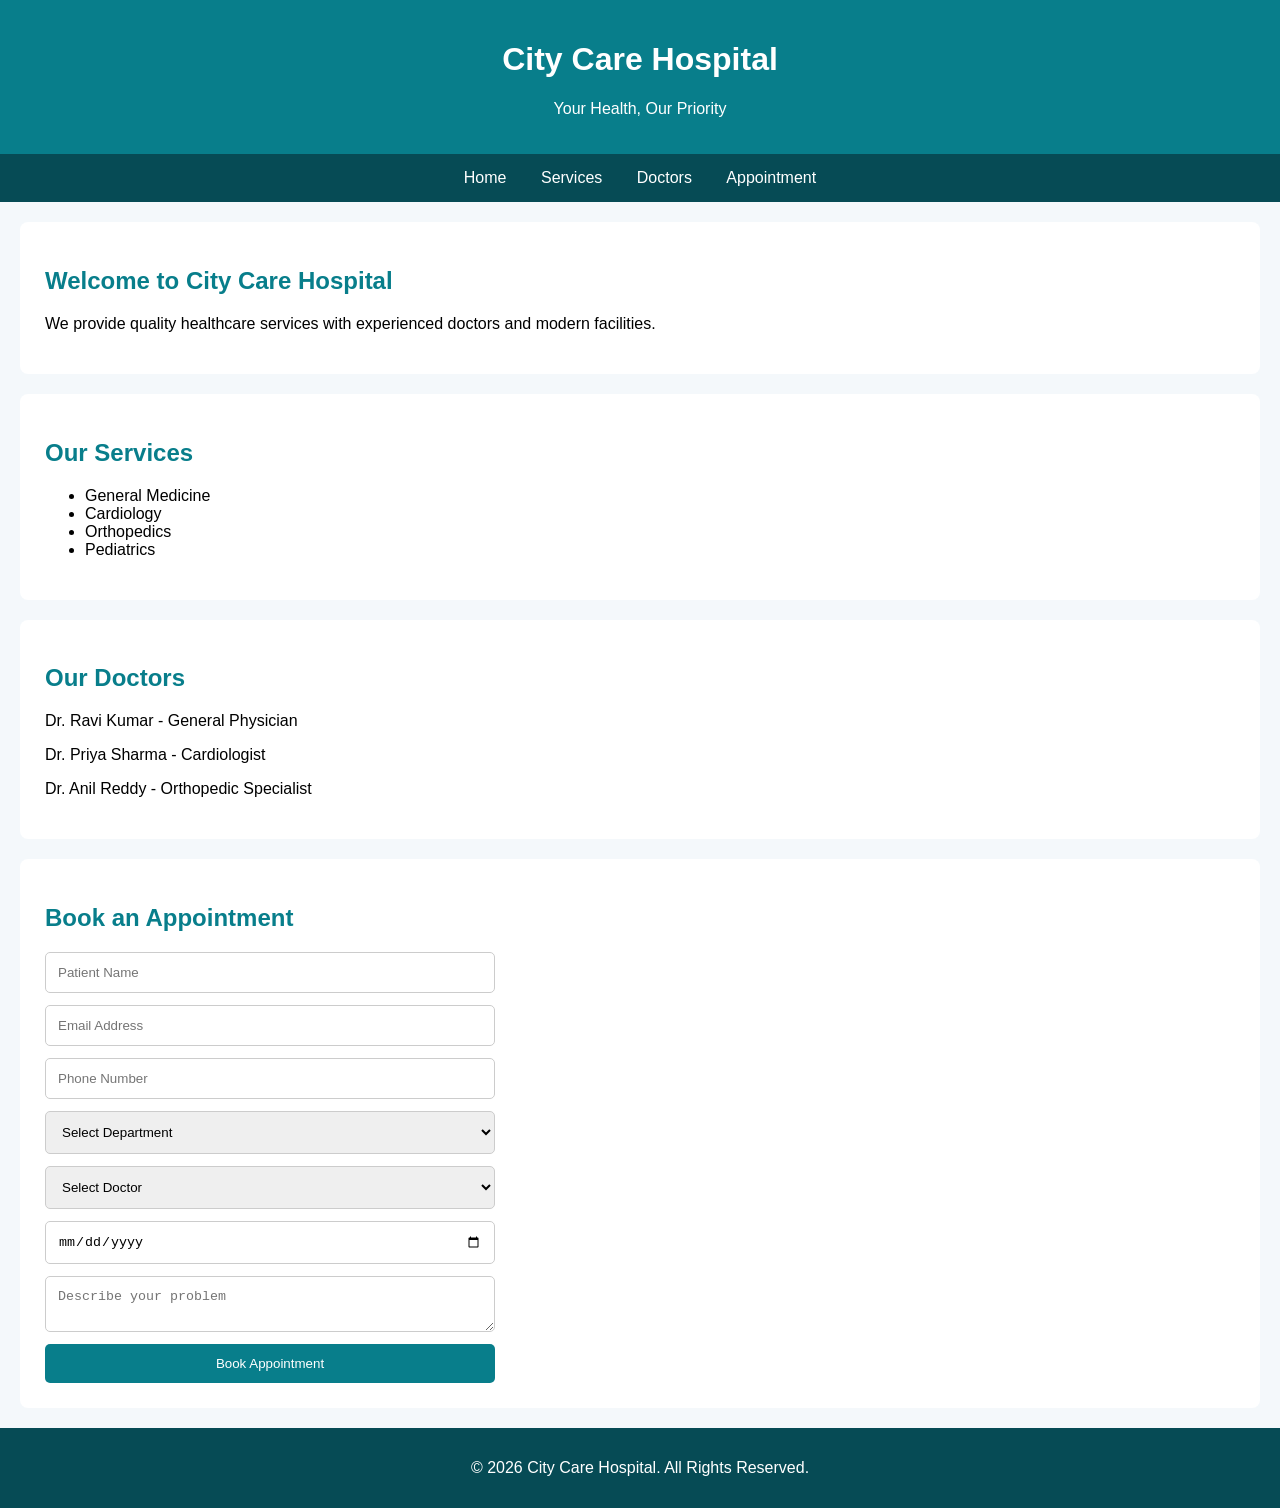
<file: Hospital_Appointment_Website_Codes/Original_Before_Refactoring/index.html>
<!DOCTYPE html>
<html>
<head>
    <title>City Care Hospital</title>
    <link rel="stylesheet" href="style.css">
</head>
<body>
    <div class="header">
        <h1>City Care Hospital</h1>
        <p>Your Health, Our Priority</p>
    </div>

    <div class="nav">
        <a href="#home">Home</a>
        <a href="#services">Services</a>
        <a href="#doctors">Doctors</a>
        <a href="#appointment">Appointment</a>
    </div>

    <div id="home" class="section">
        <h2>Welcome to City Care Hospital</h2>
        <p>We provide quality healthcare services with experienced doctors and modern facilities.</p>
    </div>

    <div id="services" class="section">
        <h2>Our Services</h2>
        <ul>
            <li>General Medicine</li>
            <li>Cardiology</li>
            <li>Orthopedics</li>
            <li>Pediatrics</li>
        </ul>
    </div>

    <div id="doctors" class="section">
        <h2>Our Doctors</h2>
        <p>Dr. Ravi Kumar - General Physician</p>
        <p>Dr. Priya Sharma - Cardiologist</p>
        <p>Dr. Anil Reddy - Orthopedic Specialist</p>
    </div>

    <div id="appointment" class="section">
        <h2>Book an Appointment</h2>
        <form id="appointmentForm">
            <input type="text" placeholder="Patient Name">
            <input type="email" placeholder="Email Address">
            <input type="tel" placeholder="Phone Number">

            <select>
                <option value="">Select Department</option>
                <option>General Medicine</option>
                <option>Cardiology</option>
                <option>Orthopedics</option>
                <option>Pediatrics</option>
            </select>

            <select>
                <option value="">Select Doctor</option>
                <option>Dr. Ravi Kumar</option>
                <option>Dr. Priya Sharma</option>
                <option>Dr. Anil Reddy</option>
            </select>

            <input type="date">
            <textarea placeholder="Describe your problem"></textarea>
            <button type="submit">Book Appointment</button>
        </form>
    </div>

    <div class="footer">
        <p>&copy; 2026 City Care Hospital. All Rights Reserved.</p>
    </div>

    <script src="script.js"></script>
</body>
</html>
</file>
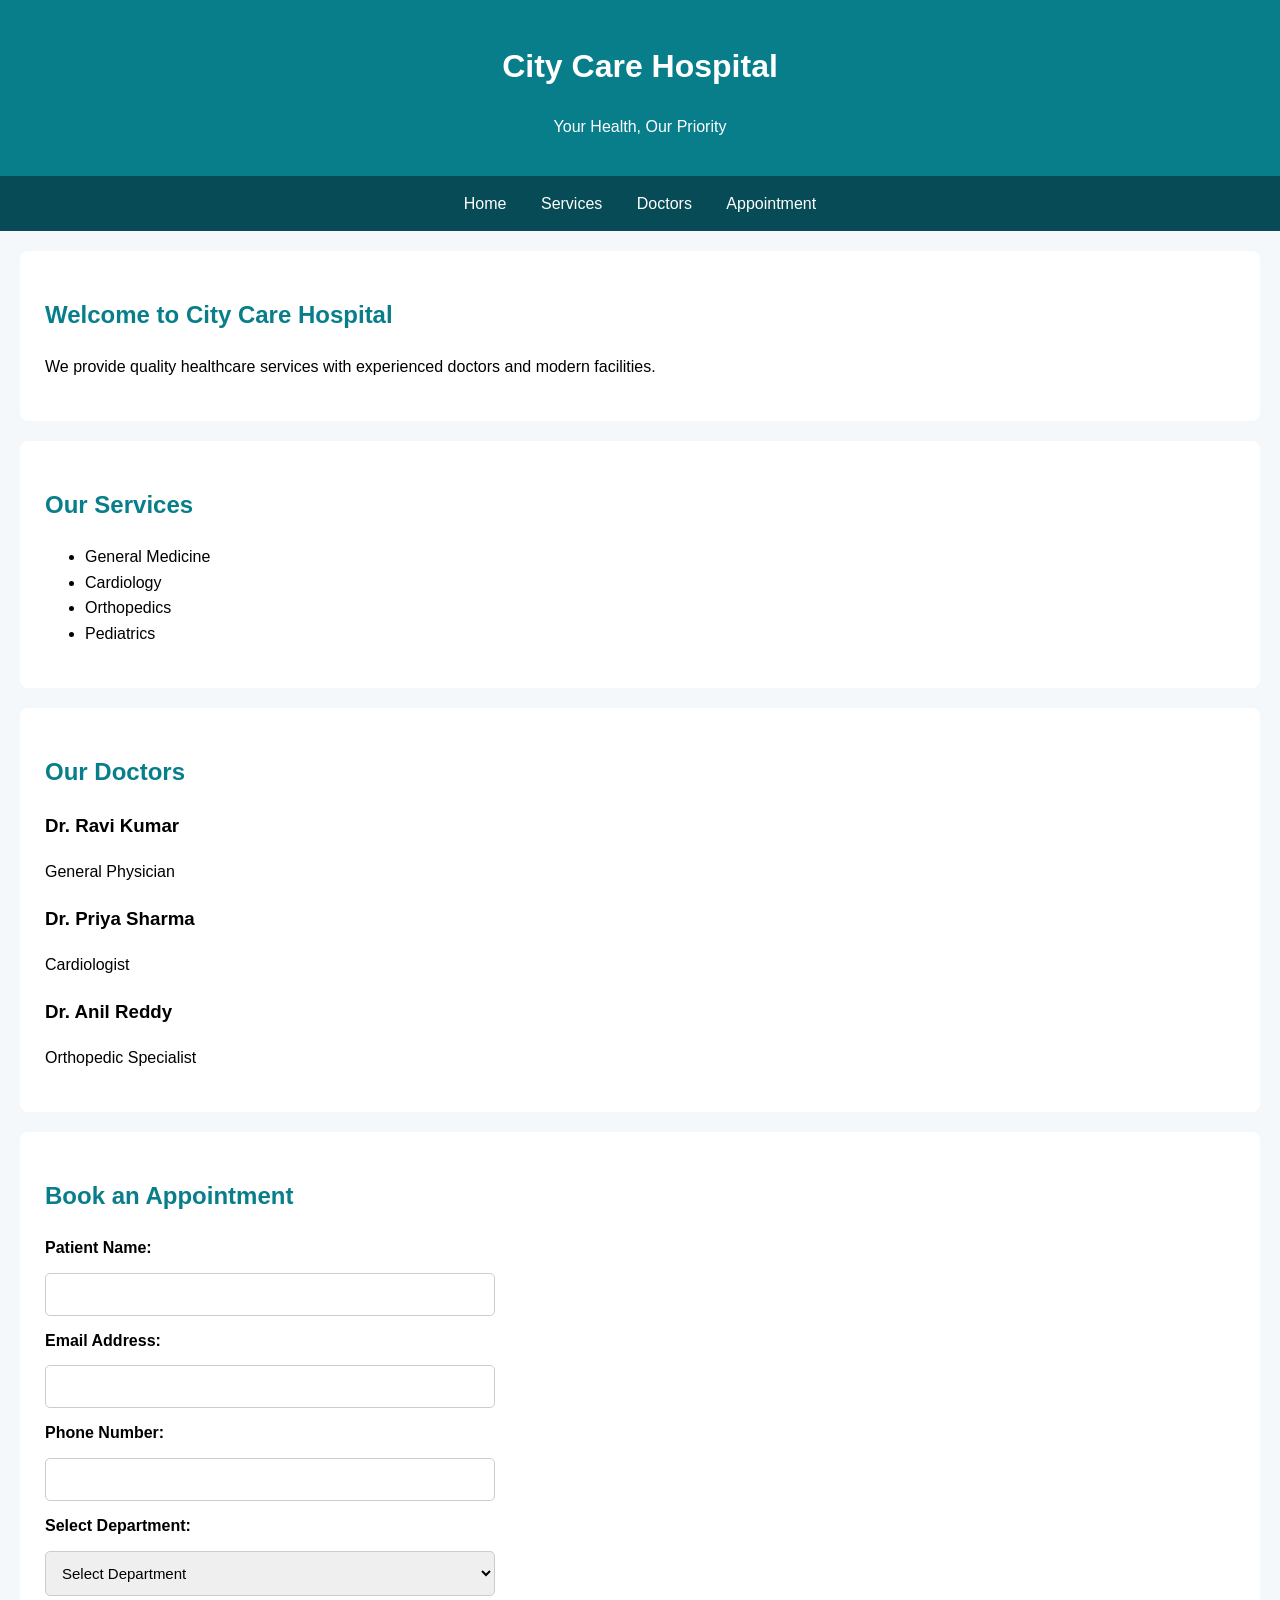
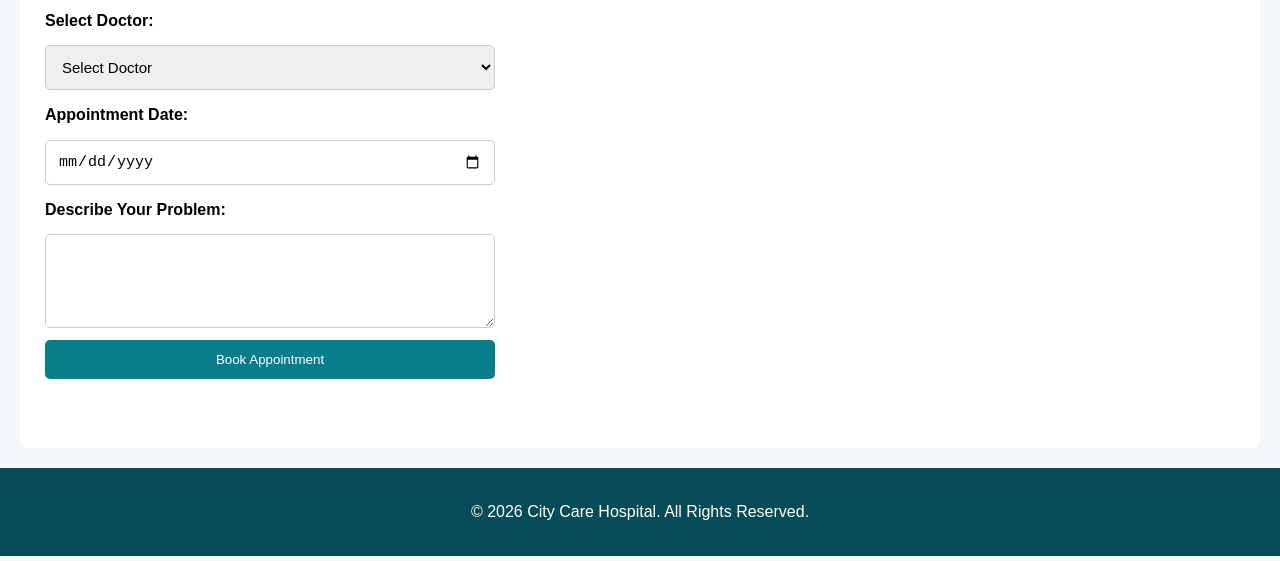
<file: Hospital_Appointment_Website_Codes/Refactored_After_Refactoring/index.html>
<!DOCTYPE html>
<html lang="en">
<head>
    <meta charset="UTF-8">
    <meta name="viewport" content="width=device-width, initial-scale=1.0">
    <title>City Care Hospital</title>
    <link rel="stylesheet" href="style.css">
</head>
<body>
    <header class="header">
        <h1>City Care Hospital</h1>
        <p>Your Health, Our Priority</p>
    </header>

    <nav class="nav" aria-label="Main navigation">
        <a href="#home">Home</a>
        <a href="#services">Services</a>
        <a href="#doctors">Doctors</a>
        <a href="#appointment">Appointment</a>
    </nav>

    <main>
        <section id="home" class="section">
            <h2>Welcome to City Care Hospital</h2>
            <p>We provide quality healthcare services with experienced doctors and modern facilities.</p>
        </section>

        <section id="services" class="section">
            <h2>Our Services</h2>
            <ul>
                <li>General Medicine</li>
                <li>Cardiology</li>
                <li>Orthopedics</li>
                <li>Pediatrics</li>
            </ul>
        </section>

        <section id="doctors" class="section">
            <h2>Our Doctors</h2>
            <article>
                <h3>Dr. Ravi Kumar</h3>
                <p>General Physician</p>
            </article>
            <article>
                <h3>Dr. Priya Sharma</h3>
                <p>Cardiologist</p>
            </article>
            <article>
                <h3>Dr. Anil Reddy</h3>
                <p>Orthopedic Specialist</p>
            </article>
        </section>

        <section id="appointment" class="section">
            <h2>Book an Appointment</h2>
            <form id="appointmentForm">
                <label for="patientName">Patient Name:</label>
                <input type="text" id="patientName" name="patientName" required>

                <label for="email">Email Address:</label>
                <input type="email" id="email" name="email" required>

                <label for="phone">Phone Number:</label>
                <input type="tel" id="phone" name="phone"
                       pattern="[0-9]{10}"
                       title="Enter a 10-digit phone number" required>

                <label for="department">Select Department:</label>
                <select id="department" name="department" required>
                    <option value="">Select Department</option>
                    <option value="General Medicine">General Medicine</option>
                    <option value="Cardiology">Cardiology</option>
                    <option value="Orthopedics">Orthopedics</option>
                    <option value="Pediatrics">Pediatrics</option>
                </select>

                <label for="doctor">Select Doctor:</label>
                <select id="doctor" name="doctor" required>
                    <option value="">Select Doctor</option>
                    <option value="Dr. Ravi Kumar">Dr. Ravi Kumar</option>
                    <option value="Dr. Priya Sharma">Dr. Priya Sharma</option>
                    <option value="Dr. Anil Reddy">Dr. Anil Reddy</option>
                </select>

                <label for="date">Appointment Date:</label>
                <input type="date" id="date" name="date" required>

                <label for="problem">Describe Your Problem:</label>
                <textarea id="problem" name="problem" rows="4"></textarea>

                <button type="submit">Book Appointment</button>
                <p id="statusMessage" role="status" aria-live="polite"></p>
            </form>
        </section>
    </main>

    <footer class="footer">
        <p>&copy; 2026 City Care Hospital. All Rights Reserved.</p>
    </footer>

    <script src="script.js"></script>
</body>
</html>
</file>
<file: Hospital_Appointment_Website_Codes/Original_Before_Refactoring/style.css>
body {
    font-family: Arial, sans-serif;
    margin: 0;
    background-color: #f4f8fb;
}

.header {
    background-color: #087e8b;
    color: white;
    text-align: center;
    padding: 20px;
}

.nav {
    background-color: #064b55;
    padding: 15px;
    text-align: center;
}

.nav a {
    color: white;
    text-decoration: none;
    margin: 15px;
}

.section {
    background-color: white;
    margin: 20px;
    padding: 25px;
    border-radius: 8px;
}

h2 {
    color: #087e8b;
}

form {
    display: flex;
    flex-direction: column;
    gap: 12px;
    max-width: 450px;
}

input, select, textarea {
    padding: 12px;
    border: 1px solid #ccc;
    border-radius: 5px;
}

button {
    background-color: #087e8b;
    color: white;
    padding: 12px;
    border: none;
    cursor: pointer;
    border-radius: 5px;
}

.footer {
    background-color: #064b55;
    color: white;
    text-align: center;
    padding: 15px;
}
</file>
<file: Hospital_Appointment_Website_Codes/Refactored_After_Refactoring/style.css>
body {
    font-family: Arial, sans-serif;
    margin: 0;
    background-color: #f4f8fb;
    line-height: 1.6;
}

.header {
    background-color: #087e8b;
    color: white;
    text-align: center;
    padding: 20px;
}

.nav {
    background-color: #064b55;
    padding: 15px;
    text-align: center;
}

.nav a {
    color: white;
    text-decoration: none;
    margin: 15px;
}

.nav a:hover {
    text-decoration: underline;
}

.section {
    background-color: white;
    margin: 20px;
    padding: 25px;
    border-radius: 8px;
}

h2 {
    color: #087e8b;
}

form {
    display: flex;
    flex-direction: column;
    gap: 12px;
    max-width: 450px;
}

label {
    font-weight: bold;
}

input, select, textarea {
    padding: 12px;
    border: 1px solid #ccc;
    border-radius: 5px;
    font-size: 15px;
}

button {
    background-color: #087e8b;
    color: white;
    padding: 12px;
    border: none;
    cursor: pointer;
    border-radius: 5px;
}

button:hover {
    background-color: #064b55;
}

input:focus, select:focus, textarea:focus,
button:focus, a:focus {
    outline: 3px solid orange;
    outline-offset: 2px;
}

.footer {
    background-color: #064b55;
    color: white;
    text-align: center;
    padding: 15px;
}
</file>
